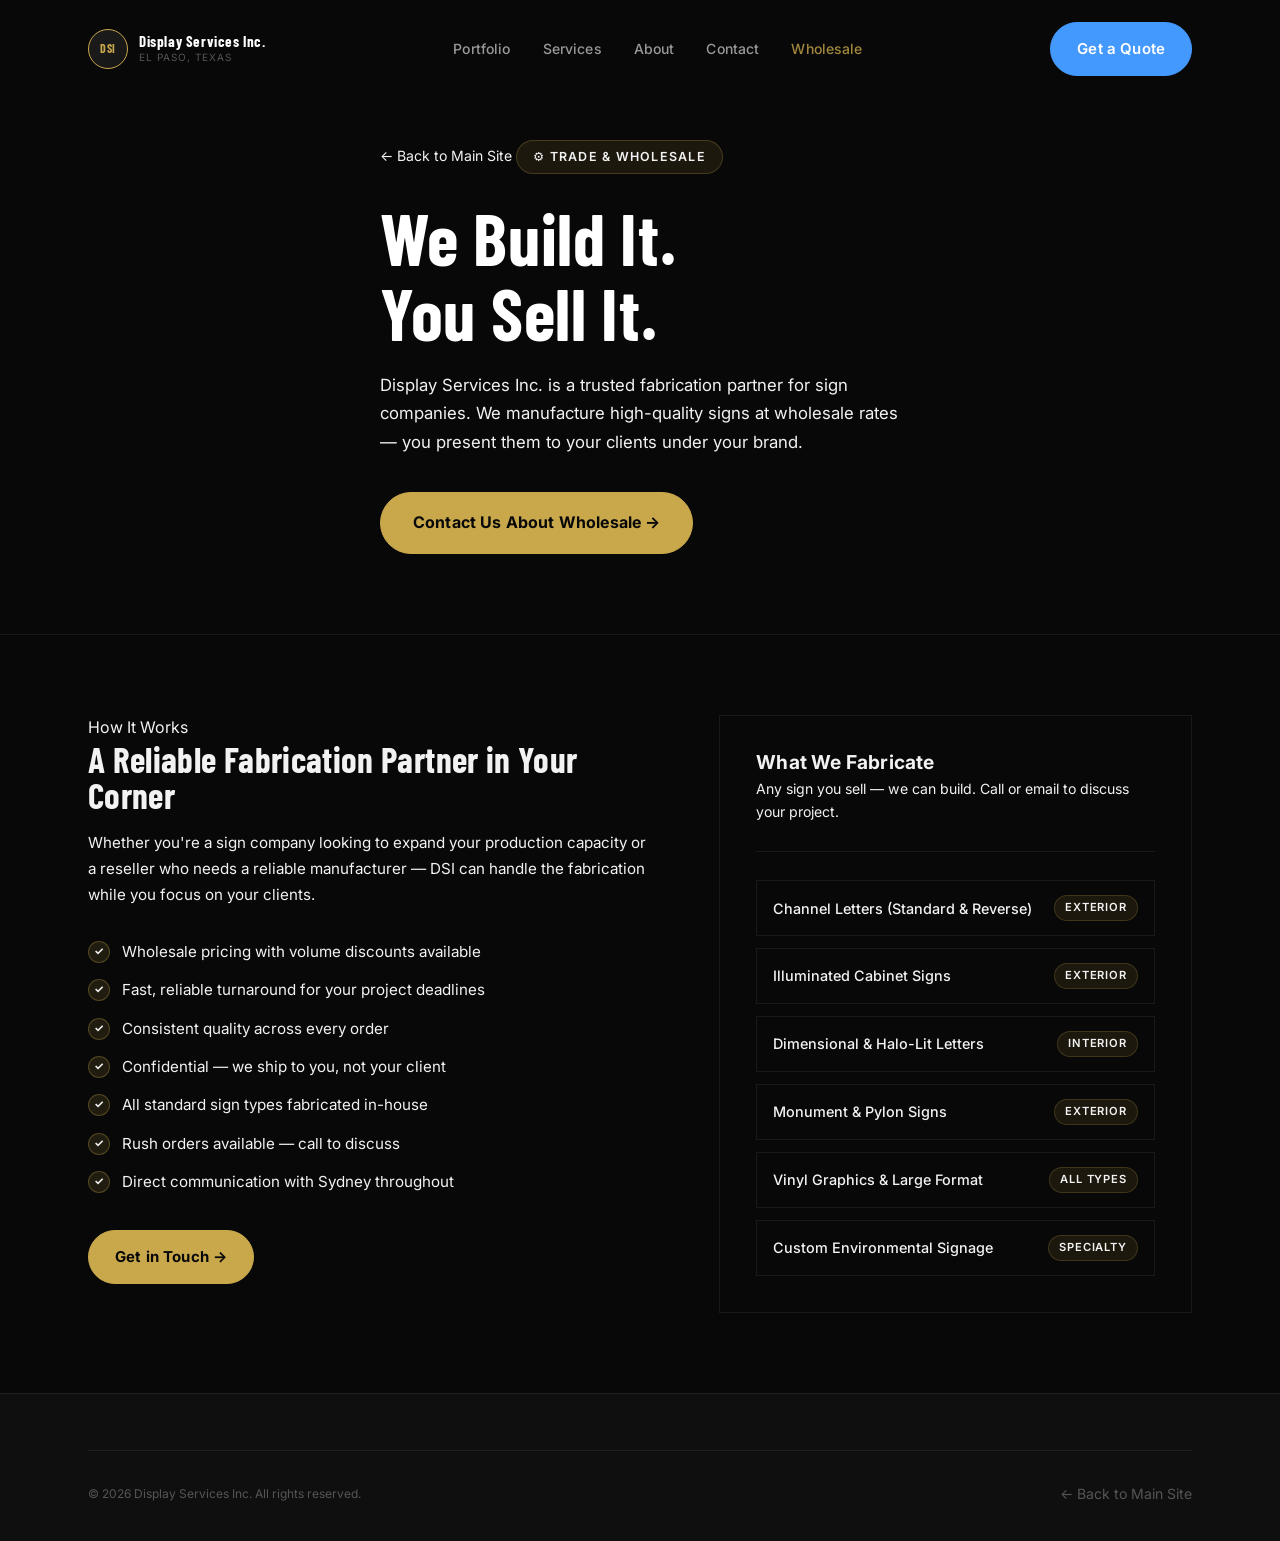
<file: wholesale.html>
<!DOCTYPE html>
<html lang="en">
<head>
  <meta charset="UTF-8" />
  <meta name="viewport" content="width=device-width, initial-scale=1.0" />
  <title>Wholesale & Trade Partners | Display Services Inc.</title>
  <meta name="description" content="DSI fabricates signs for other sign companies. Wholesale pricing, fast turnaround, consistent quality. El Paso, Texas." />
  <link rel="preconnect" href="https://fonts.googleapis.com" />
  <link rel="preconnect" href="https://fonts.gstatic.com" crossorigin />
  <link href="https://fonts.googleapis.com/css2?family=Barlow+Condensed:wght@600;700;800&family=Inter:wght@400;500;600;700&display=swap" rel="stylesheet" />
  <link rel="stylesheet" href="css/style.css" />
  <style>
    .wholesale-hero {
      min-height: 50vh;
      display: flex;
      align-items: center;
      background:
        radial-gradient(ellipse 70% 60% at 30% 50%, rgba(200,168,75,0.07) 0%, transparent 60%),
        var(--bg-primary);
      padding: 140px 0 80px;
      border-bottom: 1px solid var(--border);
    }

    .wholesale-badge {
      display: inline-flex;
      align-items: center;
      gap: 8px;
      background: rgba(200,168,75,0.1);
      border: 1px solid rgba(200,168,75,0.25);
      border-radius: 100px;
      padding: 6px 16px;
      font-size: 0.78rem;
      font-weight: 600;
      letter-spacing: 0.1em;
      text-transform: uppercase;
      color: var(--accent-gold);
      margin-bottom: 24px;
    }

    .wholesale-title {
      font-size: clamp(2.5rem, 6vw, 4.5rem);
      line-height: 1.05;
      margin-bottom: 20px;
      color: var(--white);
    }

    .wholesale-title .hl { color: var(--accent-gold); }

    .wholesale-sub {
      font-size: 1.05rem;
      color: var(--text-secondary);
      line-height: 1.7;
      max-width: 520px;
      margin-bottom: 36px;
    }

    .wholesale-body {
      padding: 80px 0;
    }

    .wholesale-grid {
      display: grid;
      grid-template-columns: 1.2fr 1fr;
      gap: 64px;
      align-items: start;
    }

    .wholesale-list {
      display: flex;
      flex-direction: column;
      gap: 14px;
      margin-bottom: 36px;
    }

    .wholesale-list-item {
      display: flex;
      align-items: center;
      gap: 12px;
      font-size: 0.95rem;
      color: var(--text-secondary);
    }

    .wholesale-list-item::before {
      content: '✓';
      width: 22px;
      height: 22px;
      min-width: 22px;
      background: rgba(200,168,75,0.12);
      border: 1px solid rgba(200,168,75,0.3);
      border-radius: 50%;
      display: flex;
      align-items: center;
      justify-content: center;
      font-size: 0.7rem;
      color: var(--accent-gold);
      font-weight: 700;
    }

    .wholesale-sidebar {
      background: var(--bg-card);
      border: 1px solid var(--border);
      border-radius: var(--radius-lg);
      padding: 36px;
    }

    .wholesale-sidebar h3 {
      font-size: 1.2rem;
      font-family: var(--font-sans);
      margin-bottom: 6px;
    }

    .wholesale-sidebar > p {
      font-size: 0.88rem;
      color: var(--text-secondary);
      margin-bottom: 28px;
      padding-bottom: 28px;
      border-bottom: 1px solid var(--border);
    }

    .trade-products { display: flex; flex-direction: column; gap: 12px; }

    .trade-product {
      display: flex;
      align-items: center;
      justify-content: space-between;
      padding: 14px 16px;
      background: var(--bg-secondary);
      border: 1px solid var(--border);
      border-radius: var(--radius);
      transition: all var(--transition);
    }

    .trade-product:hover {
      border-color: rgba(200,168,75,0.3);
    }

    .trade-product-name {
      font-size: 0.9rem;
      font-weight: 500;
      color: var(--text-primary);
    }

    .trade-product-tag {
      font-size: 0.7rem;
      font-weight: 600;
      letter-spacing: 0.08em;
      text-transform: uppercase;
      color: var(--accent-gold);
      background: rgba(200,168,75,0.1);
      border: 1px solid rgba(200,168,75,0.2);
      padding: 3px 10px;
      border-radius: 100px;
    }

    .back-link {
      display: inline-flex;
      align-items: center;
      gap: 8px;
      font-size: 0.88rem;
      color: var(--text-muted);
      margin-bottom: 32px;
      transition: color var(--transition);
    }

    .back-link:hover { color: var(--text-primary); }

    @media (max-width: 768px) {
      .wholesale-grid { grid-template-columns: 1fr; gap: 40px; }
    }
  </style>
</head>
<body>

  <!-- NAV -->
  <nav id="main-nav">
    <div class="container nav-inner">
      <a href="/" class="nav-logo">
        <div class="nav-logo-badge">DSI</div>
        <div class="nav-logo-text">
          <span>Display Services Inc.</span>
          <span>El Paso, Texas</span>
        </div>
      </a>
      <ul class="nav-links">
        <li><a href="/#portfolio">Portfolio</a></li>
        <li><a href="/#services">Services</a></li>
        <li><a href="/#about">About</a></li>
        <li><a href="/#contact">Contact</a></li>
        <li><a href="wholesale.html" class="nav-wholesale">Wholesale</a></li>
      </ul>
      <div class="nav-cta">
        <a href="/#contact" class="btn btn-primary">Get a Quote</a>
      </div>
      <div class="nav-toggle"><span></span><span></span><span></span></div>
    </div>
  </nav>

  <!-- HERO -->
  <div class="wholesale-hero">
    <div class="container">
      <a href="/" class="back-link">← Back to Main Site</a>
      <div class="wholesale-badge">⚙️ Trade & Wholesale</div>
      <h1 class="wholesale-title">
        We Build It.<br>
        <span class="hl">You Sell It.</span>
      </h1>
      <p class="wholesale-sub">
        Display Services Inc. is a trusted fabrication partner for sign companies. We manufacture high-quality signs at wholesale rates — you present them to your clients under your brand.
      </p>
      <a href="/#contact" class="btn btn-gold btn-lg">Contact Us About Wholesale →</a>
    </div>
  </div>

  <!-- BODY -->
  <div class="wholesale-body">
    <div class="container">
      <div class="wholesale-grid">

        <div>
          <span class="section-label">How It Works</span>
          <h2 class="section-title" style="font-size:2.2rem;margin-bottom:16px;">A Reliable Fabrication Partner in Your Corner</h2>
          <p style="font-size:0.95rem;color:var(--text-secondary);line-height:1.7;margin-bottom:32px;">
            Whether you're a sign company looking to expand your production capacity or a reseller who needs a reliable manufacturer — DSI can handle the fabrication while you focus on your clients.
          </p>

          <div class="wholesale-list">
            <div class="wholesale-list-item">Wholesale pricing with volume discounts available</div>
            <div class="wholesale-list-item">Fast, reliable turnaround for your project deadlines</div>
            <div class="wholesale-list-item">Consistent quality across every order</div>
            <div class="wholesale-list-item">Confidential — we ship to you, not your client</div>
            <div class="wholesale-list-item">All standard sign types fabricated in-house</div>
            <div class="wholesale-list-item">Rush orders available — call to discuss</div>
            <div class="wholesale-list-item">Direct communication with Sydney throughout</div>
          </div>

          <a href="/#contact" class="btn btn-gold">Get in Touch →</a>
        </div>

        <div class="wholesale-sidebar">
          <h3>What We Fabricate</h3>
          <p>Any sign you sell — we can build. Call or email to discuss your project.</p>
          <div class="trade-products">
            <div class="trade-product">
              <span class="trade-product-name">Channel Letters (Standard & Reverse)</span>
              <span class="trade-product-tag">Exterior</span>
            </div>
            <div class="trade-product">
              <span class="trade-product-name">Illuminated Cabinet Signs</span>
              <span class="trade-product-tag">Exterior</span>
            </div>
            <div class="trade-product">
              <span class="trade-product-name">Dimensional & Halo-Lit Letters</span>
              <span class="trade-product-tag">Interior</span>
            </div>
            <div class="trade-product">
              <span class="trade-product-name">Monument & Pylon Signs</span>
              <span class="trade-product-tag">Exterior</span>
            </div>
            <div class="trade-product">
              <span class="trade-product-name">Vinyl Graphics & Large Format</span>
              <span class="trade-product-tag">All Types</span>
            </div>
            <div class="trade-product">
              <span class="trade-product-name">Custom Environmental Signage</span>
              <span class="trade-product-tag">Specialty</span>
            </div>
          </div>
        </div>

      </div>
    </div>
  </div>

  <!-- FOOTER -->
  <footer>
    <div class="container">
      <div class="footer-bottom" style="border-top:1px solid var(--border);padding-top:32px;">
        <span>© 2026 Display Services Inc. All rights reserved.</span>
        <a href="/" style="color:var(--accent-blue);font-size:0.88rem;">← Back to Main Site</a>
      </div>
    </div>
  </footer>

  <script src="js/main.js"></script>
</body>
</html>
</file>
<file: css/style.css>
/* =============================================
   DISPLAY SERVICES INC. — Premium Stylesheet
   AgentDeploy TX | 2026-04-08
   ============================================= */

@import url('https://fonts.googleapis.com/css2?family=Barlow+Condensed:wght@600;700;800&family=Inter:ital,opsz,wght@0,14..32,300;0,14..32,400;0,14..32,500;0,14..32,600;0,14..32,700;1,14..32,400&display=swap');

*, *::before, *::after { box-sizing: border-box; margin: 0; padding: 0; }

:root {
  --bg:          #080808;
  --bg-1:        #0f0f0f;
  --bg-2:        #161616;
  --bg-3:        #1c1c1c;
  --border:      rgba(255,255,255,0.07);
  --border-hi:   rgba(255,255,255,0.12);
  --blue:        #4499ff;
  --blue-dim:    rgba(68,153,255,0.12);
  --gold:        #c9a84c;
  --gold-light:  #e2c06a;
  --gold-dim:    rgba(201,168,76,0.12);
  --white:       #ffffff;
  --t1:          #f2f2f2;
  --t2:          #999999;
  --t3:          #555555;
  --font:        'Inter', system-ui, -apple-system, sans-serif;
  --display:     'Barlow Condensed', 'Impact', 'Arial Narrow', sans-serif;
  --ease:        cubic-bezier(0.25, 0.1, 0.25, 1);
  --ease-out:    cubic-bezier(0, 0, 0.2, 1);
  --r-sm:        8px;
  --r-md:        14px;
  --r-lg:        20px;
  --r-xl:        28px;
}

html { scroll-behavior: smooth; }
body {
  background: var(--bg);
  color: var(--t1);
  font-family: var(--font);
  font-size: 16px;
  line-height: 1.6;
  overflow-x: hidden;
  -webkit-font-smoothing: antialiased;
}
img { max-width: 100%; display: block; }
a { text-decoration: none; color: inherit; }
ul { list-style: none; }
button { font-family: var(--font); cursor: pointer; border: none; background: none; }

/* ── UTILITY ── */
.container { max-width: 1160px; margin: 0 auto; padding: 0 28px; }
section { padding: 96px 0; }

.label {
  display: inline-block;
  font-size: 11px;
  font-weight: 600;
  letter-spacing: .14em;
  text-transform: uppercase;
  color: var(--blue);
  margin-bottom: 14px;
}

.label.gold { color: var(--gold); }

h1, h2, h3 { font-family: var(--display); font-weight: 700; line-height: 1.05; letter-spacing: .01em; }

/* ── BUTTONS ── */
.btn {
  display: inline-flex;
  align-items: center;
  justify-content: center;
  gap: 8px;
  padding: 14px 26px;
  border-radius: 100px;
  font-size: 15px;
  font-weight: 600;
  letter-spacing: .01em;
  transition: all .25s var(--ease);
  cursor: pointer;
  border: 1.5px solid transparent;
  white-space: nowrap;
}
.btn-primary {
  background: var(--blue);
  color: #fff;
  border-color: var(--blue);
}
.btn-primary:hover { background: #5aaeff; border-color: #5aaeff; transform: translateY(-2px); box-shadow: 0 8px 28px rgba(68,153,255,.3); }

.btn-gold {
  background: var(--gold);
  color: #080808;
  border-color: var(--gold);
  font-weight: 700;
}
.btn-gold:hover { background: var(--gold-light); border-color: var(--gold-light); transform: translateY(-2px); box-shadow: 0 8px 28px rgba(201,168,76,.3); }

.btn-ghost {
  background: transparent;
  color: var(--t2);
  border-color: var(--border-hi);
}
.btn-ghost:hover { color: var(--white); border-color: rgba(255,255,255,.25); transform: translateY(-2px); }

.btn-lg { padding: 17px 32px; font-size: 16px; }

/* =============================================
   POPUP
   ============================================= */
.popup-overlay {
  position: fixed; inset: 0; z-index: 9999;
  background: rgba(0,0,0,.8);
  backdrop-filter: blur(12px) saturate(1.2);
  display: flex; align-items: center; justify-content: center; padding: 24px;
  opacity: 0; pointer-events: none;
  transition: opacity .4s var(--ease);
}
.popup-overlay.active { opacity: 1; pointer-events: all; }

.popup-card {
  background: var(--bg-2);
  border: 1px solid var(--border-hi);
  border-radius: var(--r-xl);
  padding: 52px 44px 44px;
  max-width: 460px; width: 100%;
  position: relative; text-align: center;
  box-shadow: 0 40px 80px rgba(0,0,0,.6);
  transform: translateY(20px) scale(.97);
  transition: transform .4s var(--ease-out);
}
.popup-overlay.active .popup-card { transform: translateY(0) scale(1); }

.popup-close {
  position: absolute; top: 18px; right: 18px;
  width: 30px; height: 30px; border-radius: 50%;
  background: var(--bg-3); border: 1px solid var(--border);
  color: var(--t3); font-size: 13px;
  display: flex; align-items: center; justify-content: center;
  transition: all .2s;
}
.popup-close:hover { background: var(--bg-3); color: var(--t1); border-color: var(--border-hi); }

.popup-logo {
  width: 52px; height: 52px;
  background: linear-gradient(135deg, var(--bg-3), var(--bg-2));
  border: 1.5px solid var(--gold);
  border-radius: 50%; margin: 0 auto 18px;
  display: flex; align-items: center; justify-content: center;
  font-family: var(--display); font-weight: 700; font-size: 14px;
  letter-spacing: .06em; color: var(--gold);
}
.popup-title { font-size: 36px; color: var(--white); margin-bottom: 10px; }
.popup-highlight { color: var(--gold); }
.popup-sub { font-size: 14px; color: var(--t2); line-height: 1.65; margin-bottom: 28px; }
.popup-badge { font-size: 11px; letter-spacing: .12em; text-transform: uppercase; color: var(--t3); margin-bottom: 14px; }

.popup-input-group { display: flex; flex-direction: column; gap: 10px; }
.popup-input {
  width: 100%; background: var(--bg-1); border: 1px solid var(--border-hi);
  border-radius: var(--r-sm); padding: 13px 16px;
  color: var(--t1); font-size: 15px; font-family: var(--font);
  outline: none; transition: border-color .2s;
}
.popup-input:focus { border-color: var(--gold); }
.popup-input::placeholder { color: var(--t3); }
.popup-submit { width: 100%; border-radius: var(--r-sm); }
.popup-privacy { font-size: 12px; color: var(--t3); margin-top: 10px; }
.popup-success { padding: 16px 0; }
.popup-success-icon {
  width: 52px; height: 52px; border-radius: 50%; margin: 0 auto 14px;
  background: rgba(34,197,94,.12); border: 1.5px solid #22c55e;
  display: flex; align-items: center; justify-content: center;
  font-size: 20px; color: #22c55e;
}
.popup-success p { color: var(--t2); font-size: 15px; }

/* =============================================
   NAVIGATION
   ============================================= */
nav {
  position: fixed; top: 0; left: 0; right: 0; z-index: 1000;
  padding: 22px 0;
  transition: all .3s var(--ease);
}
nav.scrolled {
  background: rgba(8,8,8,.9);
  backdrop-filter: blur(20px) saturate(1.4);
  border-bottom: 1px solid var(--border);
  padding: 14px 0;
}
.nav-inner { display: flex; align-items: center; justify-content: space-between; gap: 24px; }

.nav-logo { display: flex; align-items: center; gap: 11px; }
.nav-logo-badge {
  width: 40px; height: 40px; border-radius: 50%;
  background: linear-gradient(135deg, var(--bg-3), var(--bg-2));
  border: 1.5px solid var(--gold);
  display: flex; align-items: center; justify-content: center;
  font-family: var(--display); font-size: 12px; font-weight: 700;
  letter-spacing: .06em; color: var(--gold);
  flex-shrink: 0;
}
.nav-logo-text span:first-child {
  display: block; font-family: var(--display); font-weight: 700;
  font-size: 15px; letter-spacing: .04em; color: var(--white); line-height: 1.1;
}
.nav-logo-text span:last-child {
  display: block; font-size: 10px; color: var(--t3);
  letter-spacing: .1em; text-transform: uppercase;
}
.nav-links { display: flex; align-items: center; gap: 32px; }
.nav-links a { font-size: 14px; font-weight: 500; color: var(--t2); transition: color .2s; letter-spacing: .01em; }
.nav-links a:hover { color: var(--white); }
.nav-wholesale { color: var(--gold) !important; opacity: .8; }
.nav-cta { display: flex; align-items: center; gap: 10px; }
.nav-toggle { display: none; flex-direction: column; gap: 5px; cursor: pointer; padding: 4px; }
.nav-toggle span { display: block; width: 22px; height: 1.5px; background: var(--t1); transition: all .25s; }

/* =============================================
   HERO
   ============================================= */
#hero {
  min-height: 100vh; display: flex; align-items: center;
  position: relative; overflow: hidden; padding: 130px 0 80px;
}

.hero-bg {
  position: absolute; inset: 0;
  background:
    radial-gradient(ellipse 90% 70% at 60% 30%, rgba(68,153,255,.07) 0%, transparent 55%),
    radial-gradient(ellipse 60% 80% at 15% 90%, rgba(201,168,76,.05) 0%, transparent 55%),
    var(--bg);
}

.hero-noise {
  position: absolute; inset: 0; opacity: .025;
  background-image: url("data:image/svg+xml,%3Csvg viewBox='0 0 256 256' xmlns='http://www.w3.org/2000/svg'%3E%3Cfilter id='noise'%3E%3CfeTurbulence type='fractalNoise' baseFrequency='0.9' numOctaves='4' stitchTiles='stitch'/%3E%3C/filter%3E%3Crect width='100%25' height='100%25' filter='url(%23noise)'/%3E%3C/svg%3E");
  background-size: 200px;
}

.hero-content { position: relative; z-index: 2; max-width: 680px; }

.hero-pill {
  display: inline-flex; align-items: center; gap: 8px;
  background: rgba(255,255,255,.04); border: 1px solid var(--border-hi);
  border-radius: 100px; padding: 6px 16px 6px 10px;
  font-size: 12px; font-weight: 500; color: var(--t2);
  letter-spacing: .03em; margin-bottom: 30px;
}
.hero-pill-dot {
  width: 20px; height: 20px; border-radius: 50%;
  background: var(--blue-dim); border: 1px solid rgba(68,153,255,.3);
  display: flex; align-items: center; justify-content: center;
}
.hero-pill-dot::after {
  content: ''; width: 7px; height: 7px; border-radius: 50%;
  background: var(--blue); animation: blink 2s infinite;
}
@keyframes blink { 0%,100%{opacity:1} 50%{opacity:.3} }

.hero-title {
  font-size: clamp(56px, 8vw, 96px);
  color: var(--white); margin-bottom: 22px;
  letter-spacing: -.01em; line-height: .98;
}
.hero-title .hl {
  background: linear-gradient(135deg, var(--gold) 0%, var(--gold-light) 60%, var(--gold) 100%);
  -webkit-background-clip: text; -webkit-text-fill-color: transparent; background-clip: text;
}

.hero-sub {
  font-size: 18px; color: var(--t2); line-height: 1.7;
  margin-bottom: 44px; max-width: 500px; font-weight: 400;
}

.hero-actions { display: flex; gap: 12px; flex-wrap: wrap; margin-bottom: 70px; }

.hero-stats { display: flex; gap: 44px; }
.hero-stat-num {
  font-family: var(--display); font-size: 38px; font-weight: 700;
  color: var(--white); line-height: 1; display: block; margin-bottom: 4px;
}
.hero-stat-label { font-size: 12px; color: var(--t3); letter-spacing: .02em; }

.hero-scroll {
  position: absolute; bottom: 32px; left: 50%; transform: translateX(-50%);
  display: flex; flex-direction: column; align-items: center; gap: 8px;
  color: var(--t3); font-size: 11px; letter-spacing: .1em; text-transform: uppercase;
  text-decoration: none; opacity: .6; transition: opacity .2s;
}
.hero-scroll:hover { opacity: 1; }
.scroll-line {
  width: 1px; height: 40px;
  background: linear-gradient(to bottom, var(--t3), transparent);
  animation: scrollpulse 2s infinite;
}
@keyframes scrollpulse { 0%{opacity:0;transform:scaleY(0);transform-origin:top} 50%{opacity:1} 100%{opacity:0;transform:scaleY(1);transform-origin:top} }

/* =============================================
   PORTFOLIO
   ============================================= */
#portfolio { background: var(--bg-1); border-top: 1px solid var(--border); }

.portfolio-top {
  display: flex; align-items: flex-end; justify-content: space-between;
  margin-bottom: 32px; gap: 24px; flex-wrap: wrap;
}
.portfolio-title { font-size: clamp(36px, 5vw, 56px); color: var(--white); }
.portfolio-desc { font-size: 15px; color: var(--t2); max-width: 300px; line-height: 1.6; text-align: right; }

.portfolio-filters {
  display: flex; gap: 6px; margin-bottom: 28px; flex-wrap: wrap;
}
.filter-btn {
  padding: 8px 18px; background: transparent;
  border: 1px solid var(--border); border-radius: 100px;
  font-size: 13px; font-weight: 500; color: var(--t2);
  cursor: pointer; transition: all .2s; font-family: var(--font);
}
.filter-btn:hover { color: var(--white); border-color: var(--border-hi); }
.filter-btn.active {
  background: var(--white); color: #080808;
  border-color: var(--white); font-weight: 600;
}

/* Bento-style grid */
.portfolio-bento {
  display: grid;
  grid-template-columns: repeat(12, 1fr);
  grid-auto-rows: 220px;
  gap: 12px;
  margin-bottom: 36px;
}

.p-item {
  position: relative; overflow: hidden; border-radius: var(--r-lg);
  background: var(--bg-3); border: 1px solid var(--border);
  cursor: pointer;
}
.p-item:nth-child(1)  { grid-column: span 7; grid-row: span 2; }
.p-item:nth-child(2)  { grid-column: span 5; }
.p-item:nth-child(3)  { grid-column: span 5; }
.p-item:nth-child(4)  { grid-column: span 4; }
.p-item:nth-child(5)  { grid-column: span 4; }
.p-item:nth-child(6)  { grid-column: span 4; }
.p-item:nth-child(7)  { grid-column: span 5; }
.p-item:nth-child(8)  { grid-column: span 4; }
.p-item:nth-child(9)  { grid-column: span 3; }
.p-item:nth-child(10) { grid-column: span 5; }
.p-item:nth-child(11) { grid-column: span 7; }

.p-img {
  position: absolute; inset: 0; width: 100%; height: 100%;
  object-fit: cover; transition: transform .6s var(--ease);
}
.p-item:hover .p-img { transform: scale(1.06); }

.p-overlay {
  position: absolute; inset: 0;
  background: linear-gradient(to top, rgba(0,0,0,.85) 0%, rgba(0,0,0,.2) 40%, transparent 70%);
  opacity: 0; transition: opacity .35s var(--ease);
  display: flex; flex-direction: column; justify-content: flex-end; padding: 22px;
}
.p-item:hover .p-overlay { opacity: 1; }

.p-cat {
  font-size: 10px; font-weight: 700; letter-spacing: .12em;
  text-transform: uppercase; color: var(--blue); margin-bottom: 5px;
}
.p-title { font-family: var(--display); font-size: 22px; color: var(--white); line-height: 1.1; margin-bottom: 3px; }
.p-sub { font-size: 12px; color: rgba(255,255,255,.55); }

/* placeholder fallback */
.p-placeholder {
  position: absolute; inset: 0;
  display: flex; flex-direction: column;
  align-items: center; justify-content: center; gap: 10px;
  color: var(--t3); font-size: 13px; font-weight: 500;
  background: var(--bg-3);
}
.p-placeholder-icon { font-size: 32px; opacity: .4; }
.p-placeholder-tag { font-size: 10px; color: var(--blue); font-weight: 600; letter-spacing: .08em; text-transform: uppercase; }

.portfolio-cta-bar {
  display: flex; align-items: center; justify-content: space-between;
  background: var(--bg-2); border: 1px solid var(--border);
  border-radius: var(--r-lg); padding: 28px 36px; gap: 20px; flex-wrap: wrap;
}
.portfolio-cta-bar p { font-size: 16px; color: var(--t2); max-width: 500px; }
.portfolio-cta-bar strong { color: var(--white); }

/* hidden filter state */
.p-item.dim { opacity: .15; transform: scale(.98); transition: opacity .3s, transform .3s; pointer-events: none; }

/* =============================================
   SERVICE SEARCH
   ============================================= */
.search-wrap { margin-bottom: 40px; position: relative; }
.search-icon { position: absolute; left: 18px; top: 50%; transform: translateY(-50%); font-size: 16px; pointer-events: none; }
.service-search-input {
  width: 100%; background: var(--bg-2);
  border: 1px solid var(--border); border-radius: 100px;
  padding: 16px 50px 16px 52px;
  color: var(--t1); font-size: 15px; font-family: var(--font);
  outline: none; transition: border-color .2s, box-shadow .2s;
}
.service-search-input:focus { border-color: var(--blue); box-shadow: 0 0 0 3px rgba(68,153,255,.1); }
.service-search-input::placeholder { color: var(--t3); }
.service-search-clear {
  position: absolute; right: 18px; top: 50%; transform: translateY(-50%);
  background: var(--bg-3); border: 1px solid var(--border); border-radius: 50%;
  width: 26px; height: 26px; color: var(--t2); font-size: 11px;
  display: flex; align-items: center; justify-content: center; transition: all .2s;
}
.service-search-clear:hover { color: var(--white); }
.search-hint { font-size: 13px; color: var(--t3); margin-top: 10px; padding-left: 4px; min-height: 20px; }

/* =============================================
   SERVICES
   ============================================= */
#services { background: var(--bg); border-top: 1px solid var(--border); }

.services-header { text-align: center; margin-bottom: 48px; }
.services-header h2 { font-size: clamp(36px,5vw,56px); color: var(--white); margin-bottom: 12px; }
.services-header p { font-size: 16px; color: var(--t2); max-width: 480px; margin: 0 auto; }

/* Division blocks */
.division-block {
  border: 1px solid var(--border); border-radius: var(--r-xl);
  overflow: hidden; margin-bottom: 20px;
  background: var(--bg-1);
}
.division-block.division-print { border-color: rgba(201,168,76,.15); background: rgba(201,168,76,.02); }

.division-header {
  display: flex; align-items: center; gap: 20px;
  padding: 28px 36px; border-bottom: 1px solid var(--border);
  background: rgba(255,255,255,.02);
}
.division-num {
  font-family: var(--display); font-size: 48px; font-weight: 800;
  line-height: 1; color: var(--blue); opacity: .3; min-width: 56px;
}
.division-num.g { color: var(--gold); }
.division-title-text { font-family: var(--display); font-size: 28px; color: var(--white); margin-bottom: 4px; }
.division-sub { font-size: 14px; color: var(--t2); max-width: 480px; }

.division-grid {
  display: grid; grid-template-columns: repeat(auto-fill, minmax(280px, 1fr));
  gap: 1px; background: var(--border);
}

.svc-card {
  background: var(--bg-1); padding: 24px 26px;
  transition: background .2s var(--ease);
  display: flex; gap: 14px; align-items: flex-start;
}
.division-print .svc-card { background: rgba(201,168,76,.015); }
.svc-card:hover { background: var(--bg-2); }
.division-print .svc-card:hover { background: rgba(201,168,76,.04); }

.svc-icon { font-size: 22px; margin-top: 2px; flex-shrink: 0; }
.svc-card h4 { font-size: 15px; font-weight: 600; color: var(--white); margin-bottom: 6px; font-family: var(--font); }
.svc-card p { font-size: 13px; color: var(--t2); line-height: 1.55; margin-bottom: 12px; }

.svc-tags { display: flex; flex-wrap: wrap; gap: 5px; }
.svc-tag {
  font-size: 11px; font-weight: 500; color: var(--t3);
  background: rgba(255,255,255,.04); border: 1px solid var(--border);
  border-radius: 100px; padding: 3px 10px;
}
.svc-card.hidden { display: none; }
.svc-card.match { background: rgba(68,153,255,.05); border-left: 2px solid var(--blue); }
.division-print .svc-card.match { background: rgba(201,168,76,.06); border-left-color: var(--gold); }
.division-block.all-hidden { display: none; }

/* =============================================
   ABOUT
   ============================================= */
#about { background: var(--bg-1); border-top: 1px solid var(--border); }

.about-grid { display: grid; grid-template-columns: 1fr 1fr; gap: 72px; align-items: center; }

.stats-grid { display: grid; grid-template-columns: 1fr 1fr; gap: 12px; }
.stat-card {
  background: var(--bg-2); border: 1px solid var(--border);
  border-radius: var(--r-lg); padding: 28px 24px; text-align: center;
}
.stat-card:nth-child(even) { margin-top: 24px; }
.stat-num { font-family: var(--display); font-size: 44px; font-weight: 700; line-height: 1; margin-bottom: 8px; }
.stat-card:nth-child(odd) .stat-num { color: var(--blue); }
.stat-card:nth-child(even) .stat-num { color: var(--gold); }
.stat-label { font-size: 13px; color: var(--t2); line-height: 1.4; }

.about-content h2 { font-size: clamp(32px,4vw,48px); color: var(--white); margin-bottom: 14px; }
.about-content .sub { font-size: 16px; color: var(--t2); line-height: 1.7; margin-bottom: 36px; }

.feature-list { display: flex; flex-direction: column; gap: 20px; }
.feature {
  display: flex; gap: 14px; align-items: flex-start;
  padding: 18px; background: var(--bg-2);
  border: 1px solid var(--border); border-radius: var(--r-md);
  transition: border-color .2s;
}
.feature:hover { border-color: var(--border-hi); }
.feature-ico {
  width: 38px; height: 38px; border-radius: 10px; flex-shrink: 0;
  background: var(--blue-dim); border: 1px solid rgba(68,153,255,.2);
  display: flex; align-items: center; justify-content: center; font-size: 17px;
}
.feature h4 { font-size: 14px; font-weight: 600; color: var(--white); margin-bottom: 3px; }
.feature p { font-size: 13px; color: var(--t2); line-height: 1.55; }

/* =============================================
   CONTACT
   ============================================= */
#contact { background: var(--bg); border-top: 1px solid var(--border); }

.contact-header { text-align: center; margin-bottom: 56px; }
.contact-header h2 { font-size: clamp(36px,5vw,56px); color: var(--white); margin-bottom: 12px; }
.contact-header p { font-size: 16px; color: var(--t2); max-width: 440px; margin: 0 auto; }

.contact-grid { display: grid; grid-template-columns: 1fr 1.3fr; gap: 56px; align-items: start; }

.contact-info-stack { display: flex; flex-direction: column; gap: 12px; margin-bottom: 28px; }
.contact-row {
  display: flex; align-items: center; gap: 14px;
  padding: 16px; background: var(--bg-2);
  border: 1px solid var(--border); border-radius: var(--r-md);
}
.contact-ico {
  width: 36px; height: 36px; border-radius: 9px; flex-shrink: 0;
  background: var(--blue-dim); border: 1px solid rgba(68,153,255,.2);
  display: flex; align-items: center; justify-content: center; font-size: 15px;
}
.contact-row span { font-size: 14px; color: var(--t2); }

.contact-note {
  background: var(--bg-2); border: 1px solid var(--border);
  border-radius: var(--r-md); padding: 18px; font-size: 13px;
  color: var(--t2); line-height: 1.6; display: flex; gap: 12px;
}

/* Form */
.form-card {
  background: var(--bg-1); border: 1px solid var(--border-hi);
  border-radius: var(--r-xl); padding: 40px; box-shadow: 0 32px 64px rgba(0,0,0,.4);
}
.form-card h3 { font-family: var(--font); font-size: 20px; font-weight: 600; margin-bottom: 4px; }
.form-card > p { font-size: 13px; color: var(--t3); margin-bottom: 28px; }

.form-row { display: grid; grid-template-columns: 1fr 1fr; gap: 12px; }
.form-group { margin-bottom: 14px; }
label { display: block; font-size: 12px; font-weight: 500; color: var(--t2); margin-bottom: 7px; letter-spacing: .03em; }
input, select, textarea {
  width: 100%; background: var(--bg-2); border: 1px solid var(--border);
  border-radius: var(--r-sm); padding: 12px 15px;
  color: var(--t1); font-size: 14px; font-family: var(--font);
  outline: none; transition: border-color .2s, box-shadow .2s;
  -webkit-appearance: none;
}
input:focus, select:focus, textarea:focus {
  border-color: var(--blue); box-shadow: 0 0 0 3px rgba(68,153,255,.1);
}
input::placeholder, textarea::placeholder { color: var(--t3); }
select option { background: var(--bg-2); }
textarea { resize: vertical; min-height: 110px; }

/* =============================================
   FOOTER
   ============================================= */
footer { background: var(--bg-1); border-top: 1px solid var(--border); padding: 56px 0 36px; }

.footer-grid { display: grid; grid-template-columns: 2fr 1fr 1fr 1fr; gap: 44px; margin-bottom: 44px; }
.footer-brand p { font-size: 13px; color: var(--t3); margin-top: 14px; line-height: 1.65; max-width: 260px; }
.footer-col h4 {
  font-size: 11px; font-weight: 600; color: var(--t2);
  letter-spacing: .1em; text-transform: uppercase; margin-bottom: 14px; font-family: var(--font);
}
.footer-col ul { display: flex; flex-direction: column; gap: 10px; }
.footer-col ul li a { font-size: 14px; color: var(--t3); transition: color .2s; }
.footer-col ul li a:hover { color: var(--t1); }
.footer-bottom {
  display: flex; align-items: center; justify-content: space-between;
  padding-top: 28px; border-top: 1px solid var(--border);
  font-size: 12px; color: var(--t3); flex-wrap: wrap; gap: 10px;
}

/* =============================================
   REVEAL ANIMATIONS
   ============================================= */
.reveal {
  opacity: 0; transform: translateY(24px);
  transition: opacity .6s var(--ease-out), transform .6s var(--ease-out);
}
.reveal.visible { opacity: 1; transform: translateY(0); }
.reveal-d1 { transition-delay: .1s; }
.reveal-d2 { transition-delay: .2s; }
.reveal-d3 { transition-delay: .3s; }
.reveal-d4 { transition-delay: .4s; }

/* =============================================
   RESPONSIVE
   ============================================= */
@media (max-width: 1024px) {
  .about-grid, .contact-grid { grid-template-columns: 1fr; gap: 44px; }
  .portfolio-desc { display: none; }
  .footer-grid { grid-template-columns: 1fr 1fr; gap: 32px; }
  .p-item:nth-child(1)  { grid-column: span 12; }
  .p-item:nth-child(n+2) { grid-column: span 6; }
}

@media (max-width: 768px) {
  section { padding: 72px 0; }
  .nav-links, .nav-cta { display: none; }
  .nav-toggle { display: flex; }
  .nav-links.open {
    display: flex; flex-direction: column;
    position: fixed; inset: 72px 0 0 0;
    background: rgba(8,8,8,.97); padding: 36px 28px;
    gap: 20px; z-index: 999; border-top: 1px solid var(--border);
  }
  .nav-links.open a { font-size: 18px; color: var(--t1); }
  .hero-stats { gap: 28px; }
  .hero-actions { flex-direction: column; align-items: flex-start; }
  .portfolio-bento { display: flex; flex-direction: column; }
  .p-item { min-height: 240px; }
  .form-row { grid-template-columns: 1fr; }
  .footer-grid { grid-template-columns: 1fr; }
  .stats-grid { grid-template-columns: 1fr 1fr; }
  .division-grid { grid-template-columns: 1fr; }
  .portfolio-cta-bar { flex-direction: column; align-items: flex-start; }
}
</file>
